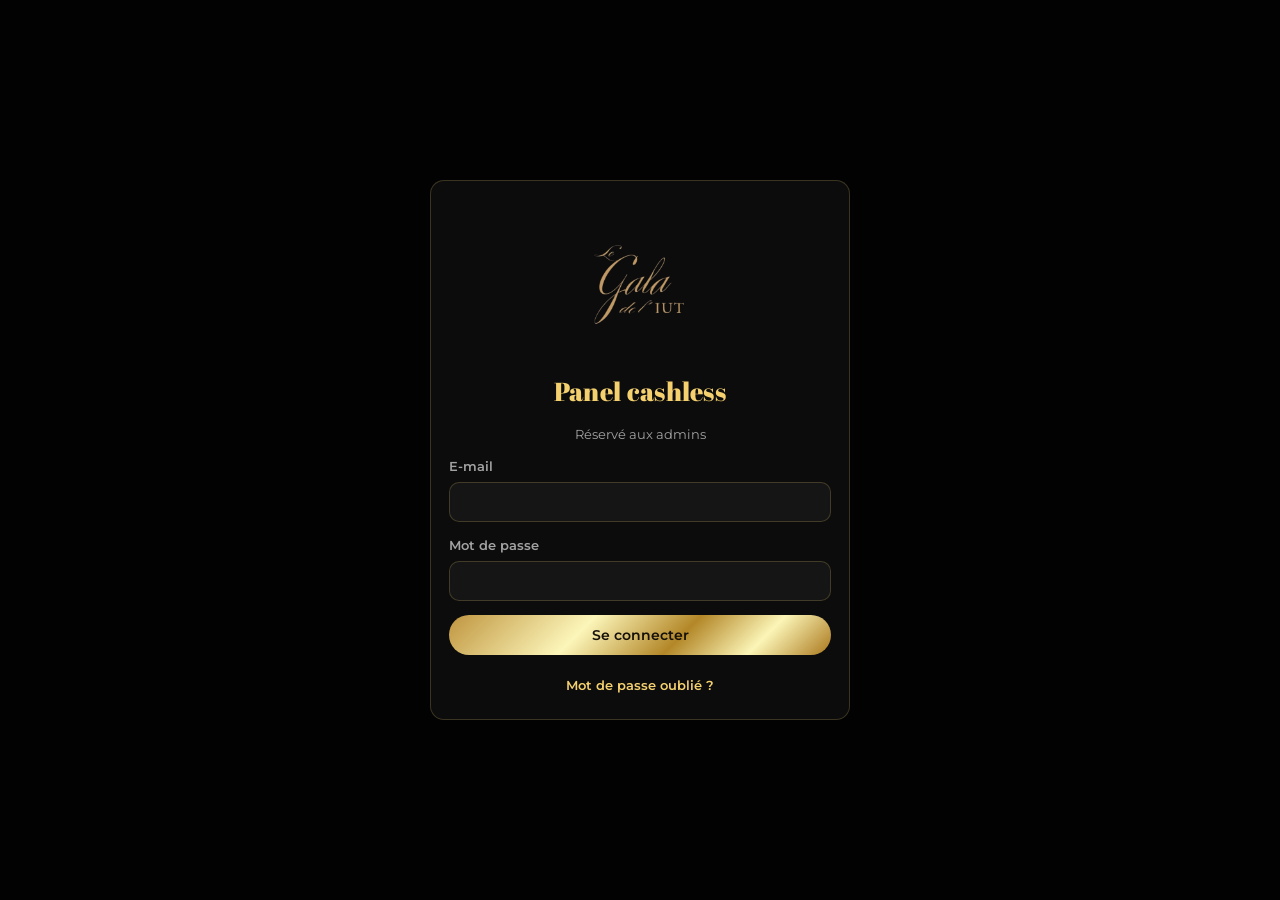
<file: index.html>
<!doctype html>
<html lang="fr">
  <head>
    <meta charset="UTF-8" />
    <link rel="icon" type="image/svg+xml" href="/favicon.svg" />
    <link rel="apple-touch-icon" href="/logo-gala.png" />
    <meta name="theme-color" content="#020202" />
    <meta name="viewport" content="width=device-width, initial-scale=1.0" />
    <title>Gala Cashless · Panel</title>
    <script type="module" crossorigin src="/assets/index-DAb6SDdd.js"></script>
    <link rel="stylesheet" crossorigin href="/assets/index-Crp0CAtm.css">
  </head>
  <body>
    <div id="root"></div>
  </body>
</html>
</file>
<file: assets/index-Crp0CAtm.css>
@import "https://fonts.googleapis.com/css2?family=Abril+Fatface&family=Playfair+Display:ital,wght@0,400;0,700;1,400&family=Montserrat:wght@400;500;600;700&display=swap";:root{--lightningcss-light: ;--lightningcss-dark:initial;color-scheme:dark;--bg:#020202;--surface:#0c0c0c;--surface-2:#151515;--border:#f4d06f33;--border-strong:#f4d06f73;--gold:#f4d06f;--gold-deep:#bf953f;--gold-text:#f4d06f;--text:#fff;--muted:#ffffff9e;--faint:#ffffff61;--ok:#22c55e;--ok-bg:#22c55e24;--warn:#f59e0b;--warn-bg:#f59e0b24;--danger:#f87171;--danger-bg:#f8717124;--grid:#ffffff14;--series-1:#f4d06f;--ramp-0:#6b5420;--ramp-1:#8f6f2b;--ramp-2:#b48d38;--ramp-3:#d6ae4e;--ramp-4:#f4d06f;--gradient:linear-gradient(135deg, #bf953f, #fcf6ba 35%, #b38728 60%, #fbf5b7 80%, #aa771c);--radius:14px;--font-heading:"Abril Fatface", Georgia, serif;--font-serif:"Playfair Display", Georgia, serif;--font-sans:"Montserrat", system-ui, -apple-system, "Segoe UI", sans-serif}:root[data-theme=light]{--lightningcss-light:initial;--lightningcss-dark: ;color-scheme:light;--bg:#faf8f3;--surface:#fff;--surface-2:#f3efe4;--border:#785a1e33;--border-strong:#785a1e73;--gold:#b88a2e;--gold-deep:#8f6f2b;--gold-text:#7a5820;--text:#15120c;--muted:#15120ca8;--faint:#15120c6b;--ok:#15803d;--ok-bg:#15803d1a;--warn:#b45309;--warn-bg:#b453091a;--danger:#b91c1c;--danger-bg:#b91c1c14;--grid:#00000014;--series-1:#b88a2e;--ramp-0:#d4a73e;--ramp-1:#b88a2e;--ramp-2:#946c24;--ramp-3:#70511b;--ramp-4:#4e3712}*{box-sizing:border-box}html,body,#root{height:100%}body{background:var(--bg);color:var(--text);font-family:var(--font-sans);margin:0;font-size:15px;line-height:1.45}a{color:var(--gold-text)}h1,h2,h3{margin:0}h1{font-family:var(--font-heading);color:var(--gold-text);letter-spacing:.3px;font-size:32px;font-weight:400}h2{font-family:var(--font-serif);font-size:21px;font-weight:700}h3{font-family:var(--font-sans);letter-spacing:1.2px;text-transform:uppercase;color:var(--gold-text);opacity:.85;font-size:13px;font-weight:600}.muted{color:var(--muted)}.faint{color:var(--faint)}.small{font-size:13px}.mono{font-family:ui-monospace,SFMono-Regular,Menlo,Consolas,monospace;font-size:13px}.app{grid-template-columns:240px 1fr;min-height:100%;display:grid}.sidebar{border-right:1px solid var(--border);background:var(--surface);flex-direction:column;gap:4px;height:100vh;padding:20px 14px;display:flex;position:sticky;top:0;overflow-y:auto}.sidebar .brand{align-items:center;gap:10px;padding:0 8px 16px;display:flex}.sidebar .brand img{width:58px;height:58px}.sidebar .brand span{font-family:var(--font-serif);color:var(--gold-text);font-size:15px;font-style:italic}.nav-link{color:var(--muted);border-radius:10px;align-items:center;gap:10px;padding:9px 12px;font-weight:500;text-decoration:none;display:flex}.nav-link:hover{background:var(--surface-2);color:var(--text)}.nav-link.active{background:var(--surface-2);color:var(--gold-text);box-shadow:inset 3px 0 0 var(--gold)}.nav-link .count{background:var(--danger-bg);color:var(--danger);border-radius:999px;margin-left:auto;padding:0 8px;font-size:12px;font-weight:700}.sidebar .spacer{flex:1}.main{min-width:0;padding:28px 32px 48px}.page-header{flex-wrap:wrap;justify-content:space-between;align-items:flex-end;gap:16px;margin-bottom:24px;display:flex}.page-header p{margin:6px 0 0}.divider{background:linear-gradient(90deg, transparent, var(--gold-deep), var(--gold), var(--gold-deep), transparent);opacity:.6;height:1px;margin:0 0 24px}.mobile-bar{display:none}@media (width<=860px){.app{grid-template-columns:1fr}.sidebar{z-index:30;height:100%;display:none;position:fixed;inset:0 30% 0 0}.sidebar.open{display:flex}.mobile-bar{border-bottom:1px solid var(--border);background:var(--bg);z-index:20;justify-content:space-between;align-items:center;padding:10px 16px;display:flex;position:sticky;top:0}.main{padding:20px 16px 40px}h1{font-size:26px}}.grid{gap:16px;display:grid}.grid.cols-2{grid-template-columns:repeat(auto-fit,minmax(320px,1fr))}.grid.stats{grid-template-columns:repeat(auto-fit,minmax(170px,1fr))}.row{flex-wrap:wrap;align-items:center;gap:10px;display:flex}.row.between{justify-content:space-between}.stack{flex-direction:column;gap:12px;display:flex}.card{background:var(--surface);border:1px solid var(--border);border-radius:var(--radius);min-width:0;padding:18px}.card>h2,.card>h3{margin-bottom:12px}.stat .value{font-family:var(--font-sans);margin-top:6px;font-size:32px;font-weight:700;line-height:1.1}.stat .sub{color:var(--muted);margin-top:2px;font-size:13px}.btn{border:1.5px solid var(--border-strong);height:40px;color:var(--gold-text);font:600 14px var(--font-sans);cursor:pointer;white-space:nowrap;background:0 0;border-radius:999px;justify-content:center;align-items:center;gap:8px;padding:0 16px;display:inline-flex}.btn:hover:not(:disabled){background:var(--surface-2)}.btn:disabled{opacity:.45;cursor:not-allowed}.btn.gold{background:var(--gradient);color:#151008;border:none}.btn.gold:hover:not(:disabled){filter:brightness(1.05);background:var(--gradient)}.btn.danger{border-color:var(--danger);color:var(--danger)}.btn.small{height:32px;padding:0 12px;font-size:13px}.btn.ghost{border-color:#0000}input,select,textarea{font:inherit;color:var(--text);background:var(--surface-2);border:1px solid var(--border);border-radius:10px;min-height:40px;padding:9px 12px}input:focus,select:focus,textarea:focus,.btn:focus-visible,.nav-link:focus-visible{outline:2px solid var(--gold);outline-offset:1px}input[type=color]{width:52px;padding:2px}input[type=checkbox]{width:18px;height:18px;min-height:auto;accent-color:var(--gold)}label.field{color:var(--muted);flex-direction:column;gap:6px;font-size:13px;font-weight:600;display:flex}.badge{border:1px solid var(--border);color:var(--muted);white-space:nowrap;border-radius:999px;align-items:center;gap:5px;padding:2px 10px;font-size:12px;font-weight:600;display:inline-flex}.badge.ok{background:var(--ok-bg);color:var(--ok);border-color:#0000}.badge.warn{background:var(--warn-bg);color:var(--warn);border-color:#0000}.badge.danger{background:var(--danger-bg);color:var(--danger);border-color:#0000}.badge.gold{color:var(--gold-text);border-color:var(--border-strong)}.notice{border:1px solid var(--border-strong);background:var(--surface-2);border-radius:12px;padding:12px 14px}.notice.warn{border-color:var(--warn);background:var(--warn-bg)}.notice.danger{border-color:var(--danger);background:var(--danger-bg)}.notice.ok{border-color:var(--ok);background:var(--ok-bg)}.swatch{border:1px solid var(--border);vertical-align:middle;border-radius:5px;width:16px;height:16px;display:inline-block}.table-wrap{border:1px solid var(--border);border-radius:var(--radius);background:var(--surface);overflow-x:auto}table{border-collapse:collapse;width:100%;font-size:14px}th{text-align:left;text-transform:uppercase;letter-spacing:.8px;color:var(--muted);border-bottom:1px solid var(--border);background:var(--surface);white-space:nowrap;padding:10px 12px;font-size:12px;font-weight:600;position:sticky;top:0}td{border-bottom:1px solid var(--grid);vertical-align:middle;padding:10px 12px}tr:last-child td{border-bottom:none}tr.clickable{cursor:pointer}tr.clickable:hover td{background:var(--surface-2)}tr.alert td{background:var(--danger-bg)}td.num,th.num{text-align:right;font-variant-numeric:tabular-nums}.modal-backdrop{z-index:50;background:#0009;justify-content:center;align-items:center;padding:16px;display:flex;position:fixed;inset:0}.modal{background:var(--surface);border:1px solid var(--border-strong);border-radius:18px;flex-direction:column;gap:14px;width:min(560px,100%);max-height:90vh;padding:22px;display:flex;overflow-y:auto}.toast{z-index:60;background:var(--surface-2);border:1px solid var(--border-strong);border-radius:12px;max-width:420px;padding:12px 16px;position:fixed;bottom:20px;right:20px;box-shadow:0 8px 30px #0006}.toast.error{border-color:var(--danger)}.timeline{margin:0;padding:0;list-style:none}.timeline li{border-bottom:1px solid var(--grid);grid-template-columns:110px 1fr auto;align-items:baseline;gap:12px;padding:10px 0;display:grid}.timeline li:last-child{border-bottom:none}.chart-legend{color:var(--muted);flex-wrap:wrap;gap:14px;margin-top:8px;font-size:13px;display:flex}.chart-legend span{align-items:center;gap:6px;display:inline-flex}.chart-tooltip{background:var(--surface-2);border:1px solid var(--border-strong);color:var(--text);border-radius:10px;padding:8px 12px;font-size:13px}.drop{border:2px dashed var(--border-strong);border-radius:var(--radius);text-align:center;cursor:pointer;background:var(--surface);padding:36px}.drop.over{border-color:var(--gold);background:var(--surface-2)}.drag-row{cursor:grab}.drag-row.dragging td{opacity:.4}.login{justify-content:center;align-items:center;min-height:100%;padding:24px;display:flex}.login .card{flex-direction:column;align-items:stretch;gap:14px;width:min(420px,100%);display:flex}.login img{align-self:center;width:160px;height:160px}.cat-chips{flex-wrap:wrap;gap:4px;max-width:260px;margin-top:6px;display:flex}.cat-chip{font:inherit;cursor:pointer;border:1px solid var(--border);color:var(--muted);background:0 0;border-radius:999px;padding:1px 8px;font-size:11px;font-weight:600;text-decoration:line-through}.cat-chip.on{background:var(--danger-bg);color:var(--danger);border-color:#0000;text-decoration:none}.cat-chip:disabled{opacity:.6;cursor:default}
</file>
